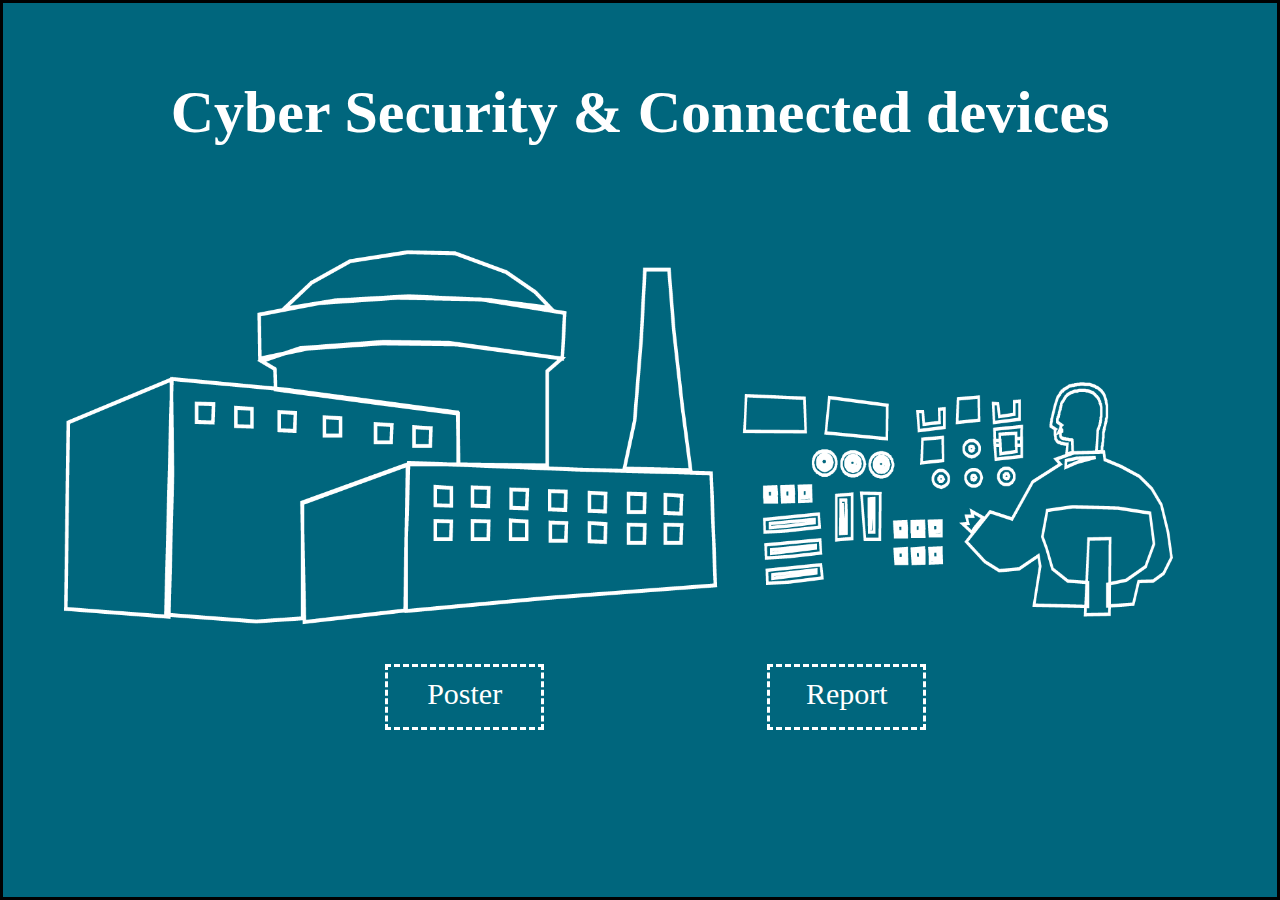
<file: index.html>
<html>

	<head>
	
		<title>Cyber Security</title>
		<link href="css/index_style.css" rel="stylesheet" type="text/css"/>
		<meta http-equiv="Content-Type" Content="text/html;charset=UTF-8">
		
		
		
	</head>
	
	<body>
		
		<section class="title">
		<h1>Cyber Security & Connected devices</h1>
		</section>
		
		<div class="poster">
			<a href="poster.html" target="_blank">Poster</a>
		</div>
		
		
		<div class="report">
			<a href="report.html">Report</a>
		</div>
		
	</body>

</html>
</file>
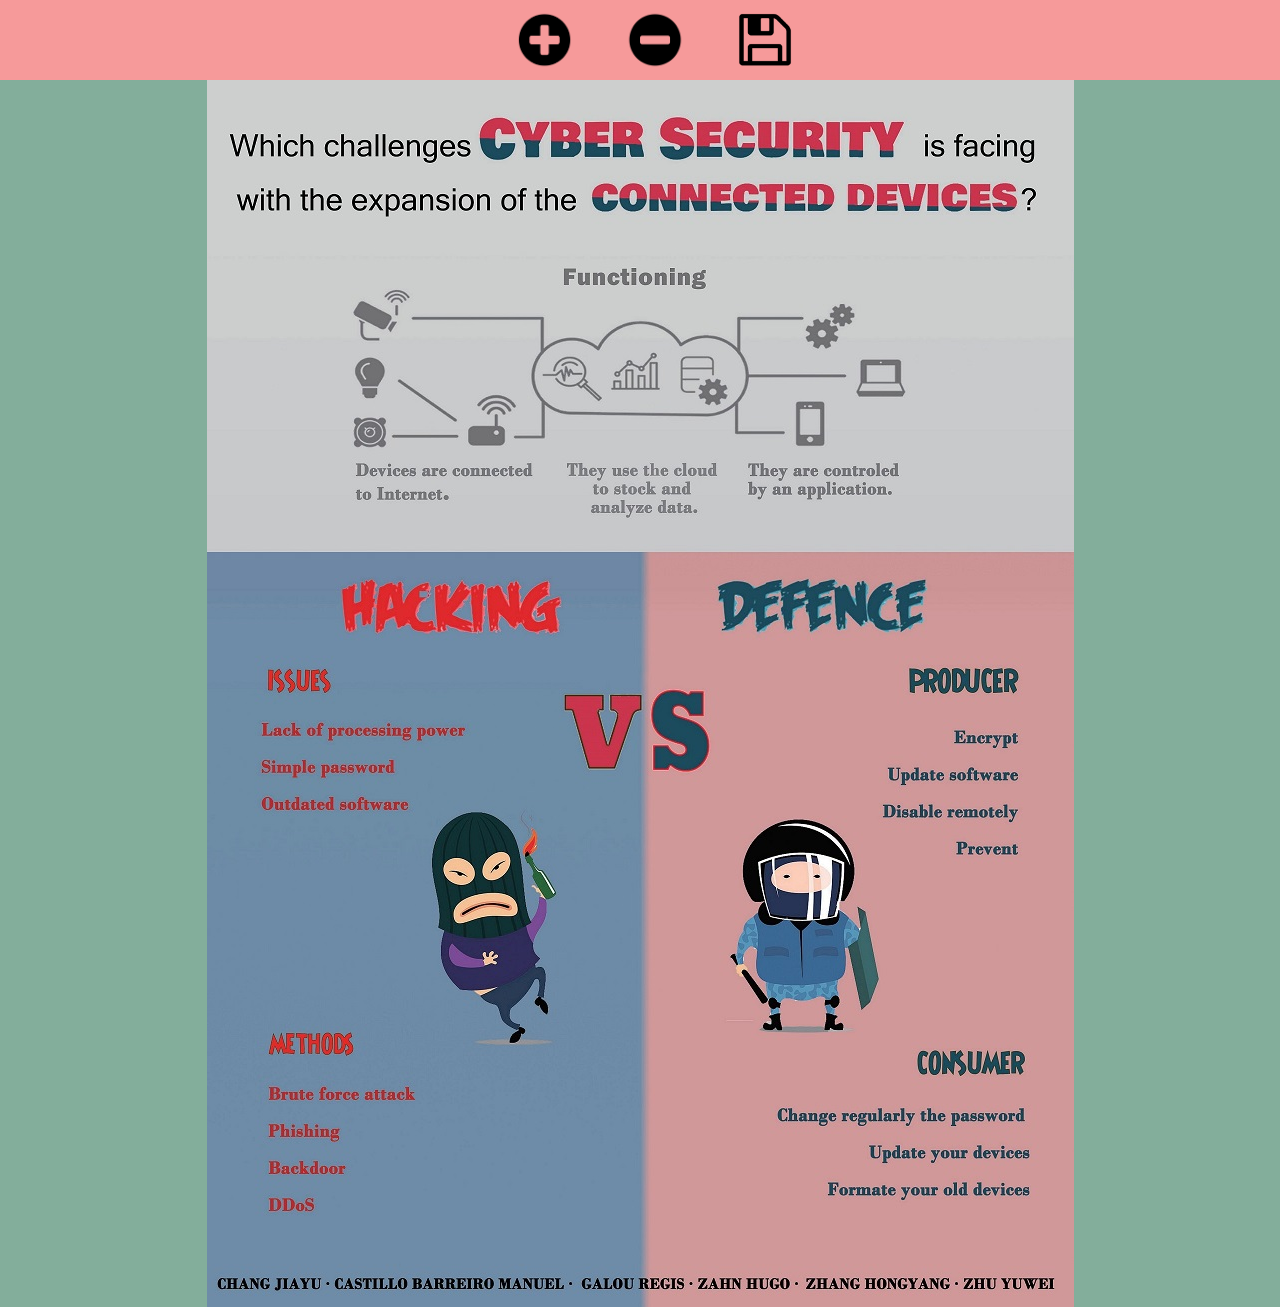
<file: poster.html>
<html>

	<head>
	
		<title>Poster</title>
		<link href="css/poster_style.css" rel="stylesheet" type="text/css" />
		<meta http-equiv="Content-Type" Content="text/html;charset=UTF-8">
		
	</head>
	
	<body>
		<div class="menu">
			<ul class="nav">
				<li class="menu_item">
					<input class="menu_img" name="img1" type="image" src="images/elargir.png" alt="enlarge" title="Enlarge"
						onclick="elargir()">
				</li>
				
				<li class="menu_item">
					<input class="menu_img" name="img2" type="image" src="images/reduire.png" alt="shrink" title="Shrink"
						onclick="reduire()">
				</li>
				
				<li class="menu_item">
					<a href="images/cybersecurity.jpg" download="cybersecurity.jpg">
						<img class="menu_img" src="images/save.png" alt="save_icon" title="Save"/>
					</a>
				</li>
				
			</ul>
		</div>
	
		<div class="content">
	
			<img name="poster" id="poster" src="images/cybersecurity.jpg" alt="Cybersecurity" title="Cybersecurity"/>
			
		</div>
		<p>
		<script language="javascript">
			function elargir()
			{ 
				var height=poster.height;
				var width=poster.width;
				
				if ((height<=2000)&&(width<=1500))
					{
					poster.height=poster.height*1.1;
					poster.width=poster.width*1.1;
					}
				else
					{alert("This is the largest picture !");}
			}
			function reduire()
			{ 
				var height=poster.height;
				var width=poster.width;
				
				if ((height>=400)&&(width>=300))
					{
					poster.height=poster.height*0.9;
					poster.width=poster.width*0.9;
					}
				else
					{alert("This is the smallest picture !");}
			}
		</script>
		</p>
	
	
	</body>
	
	
	
</html>
</file>
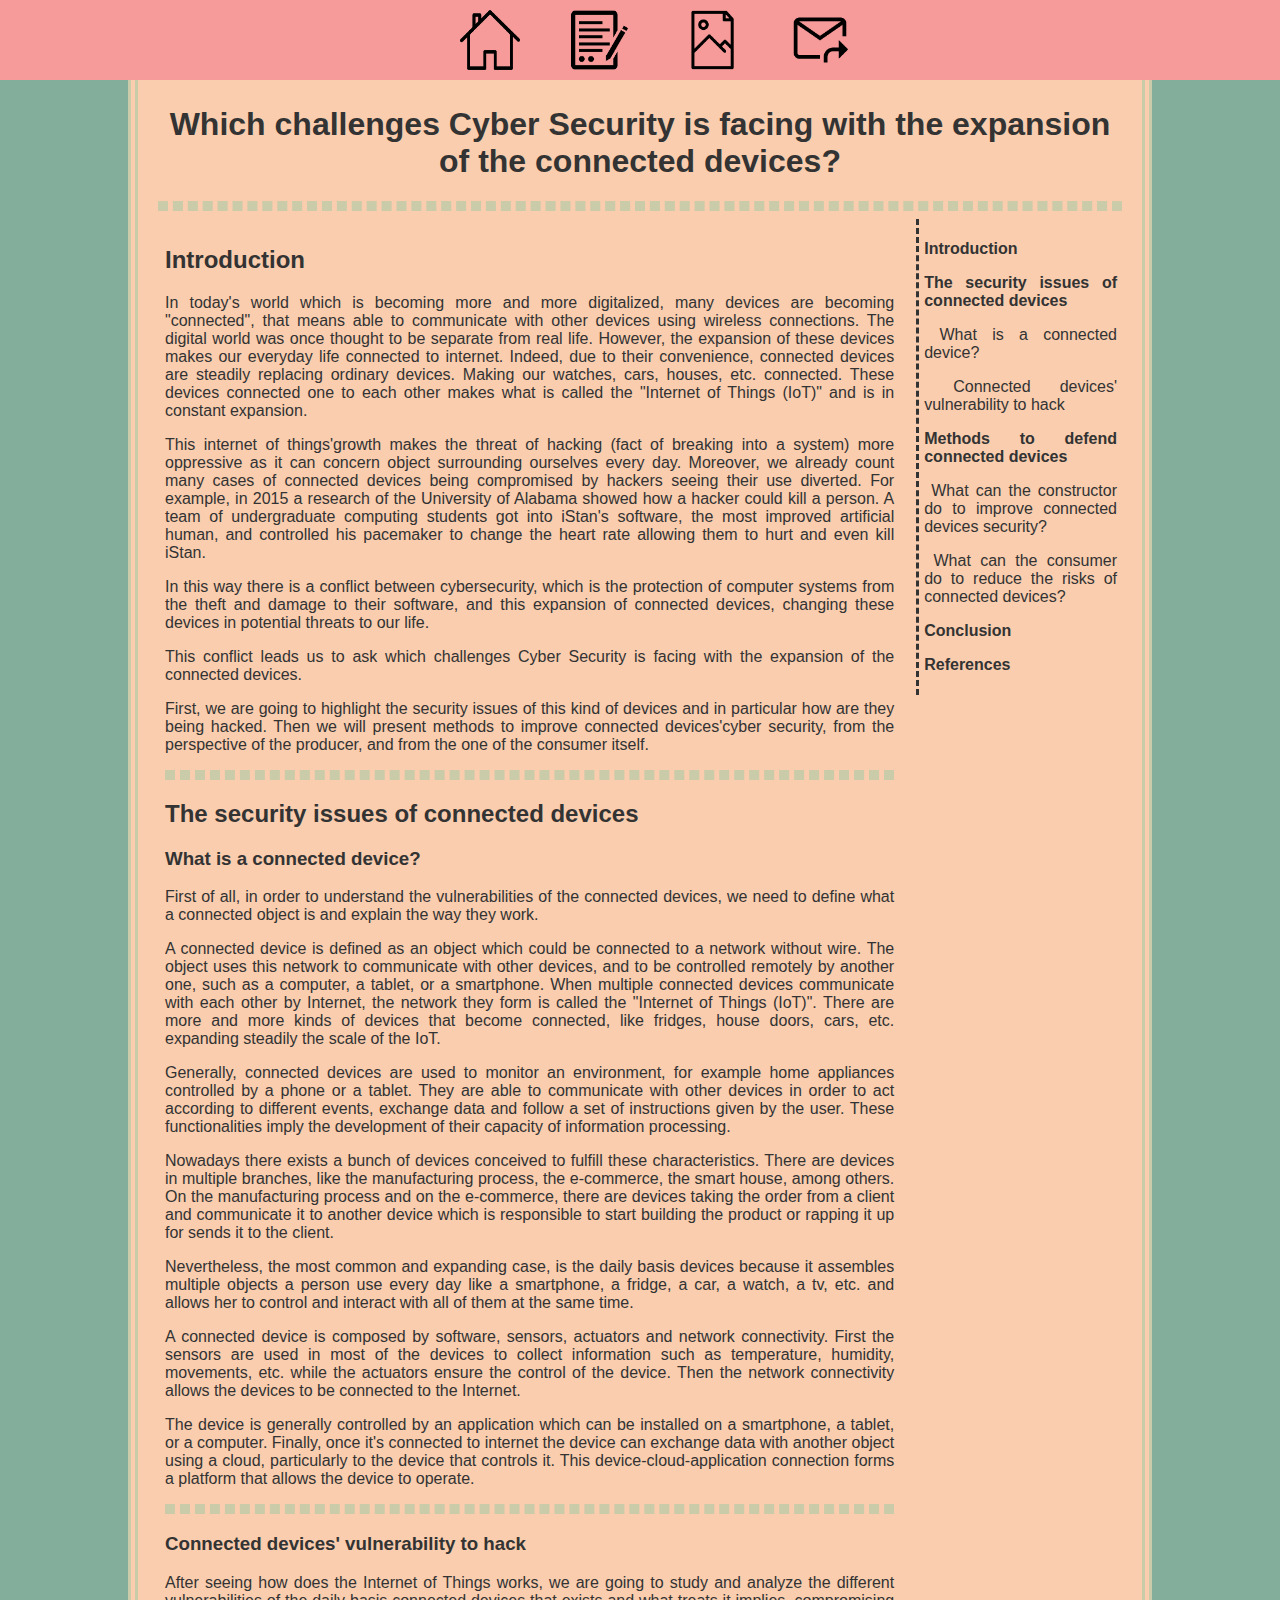
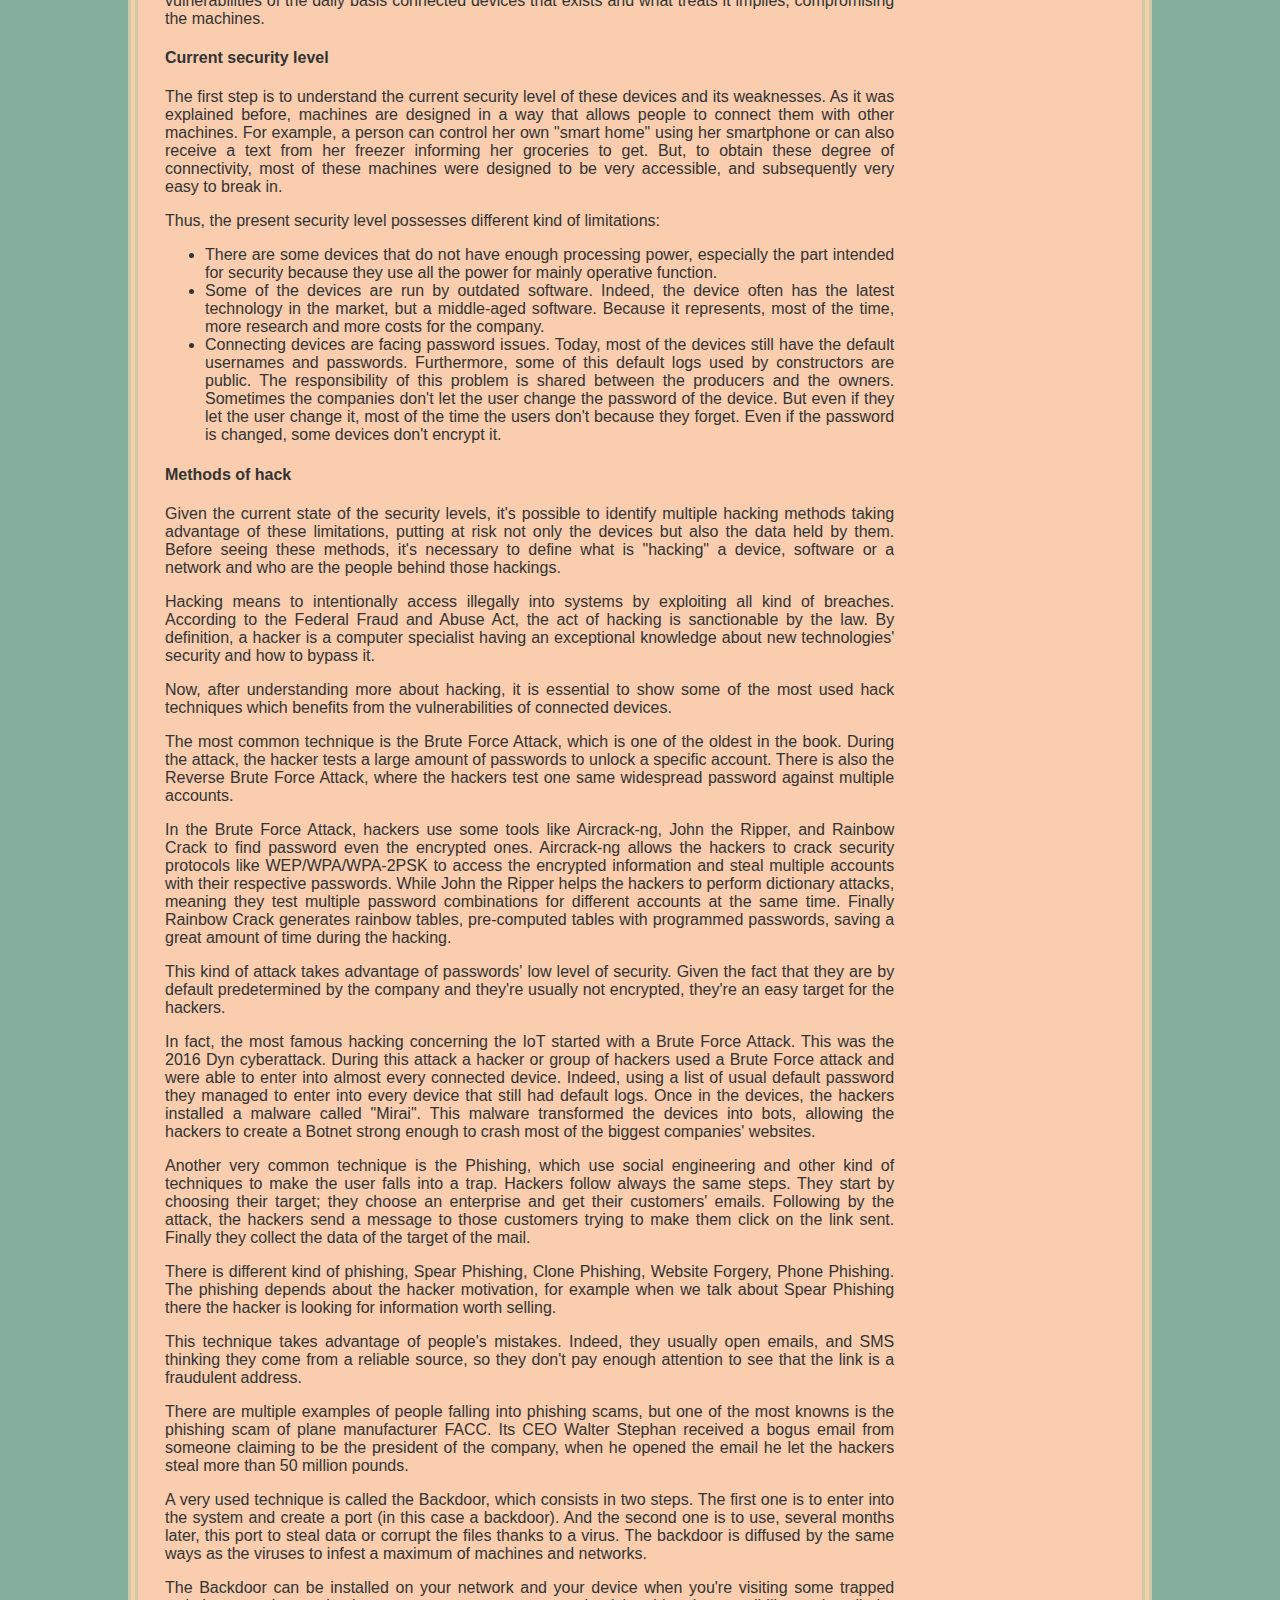
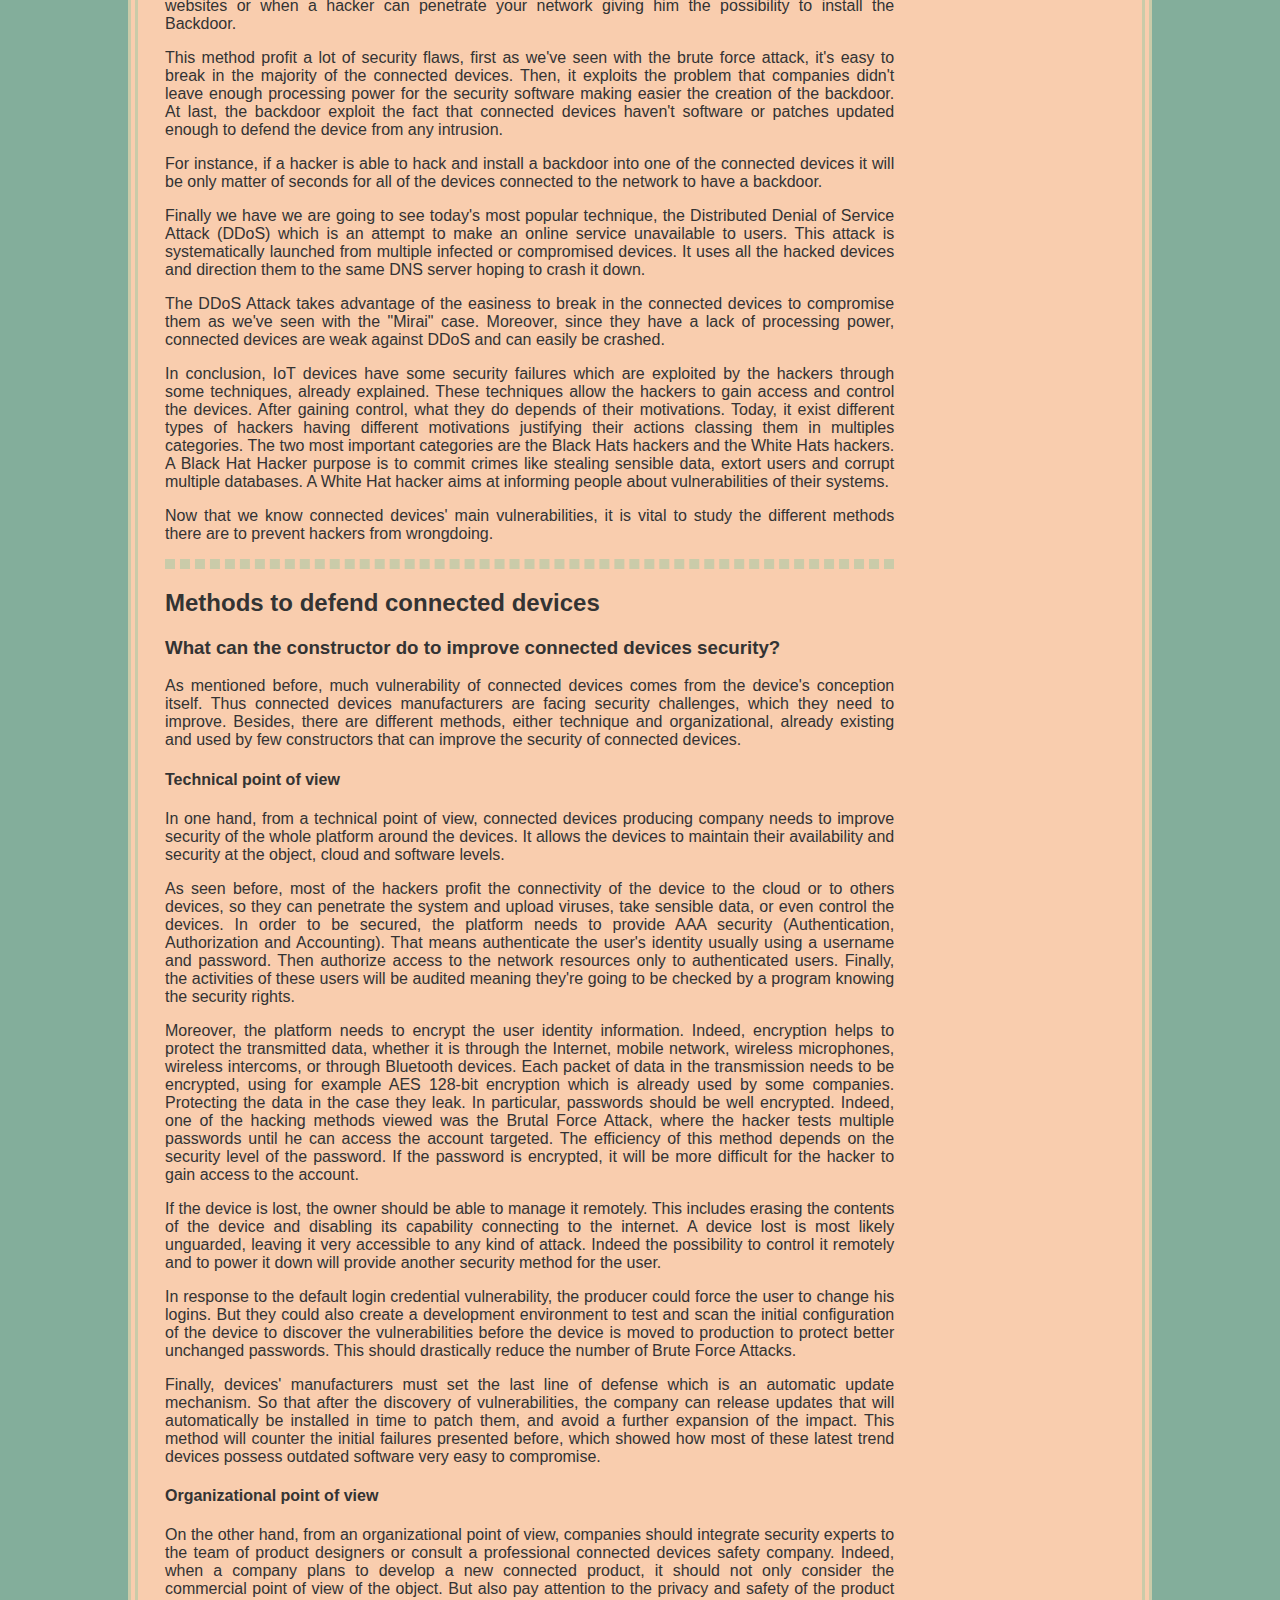
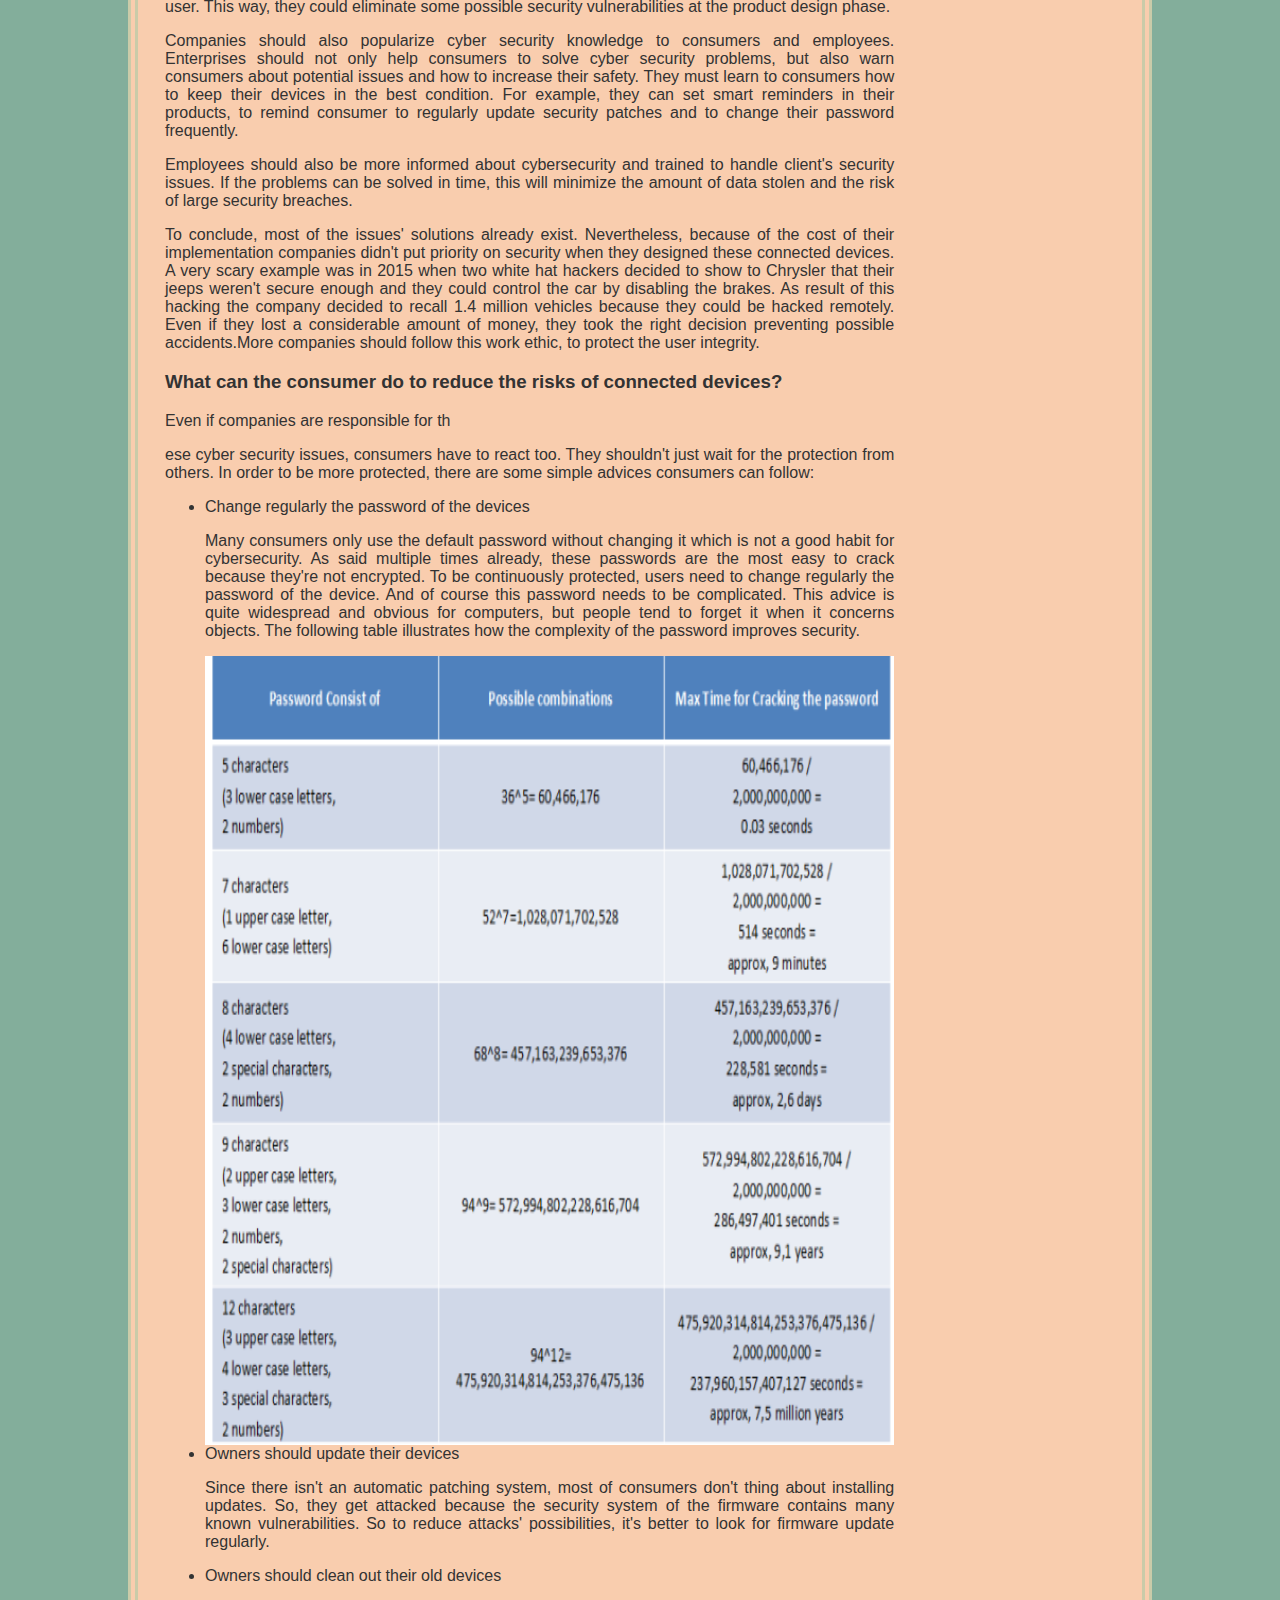
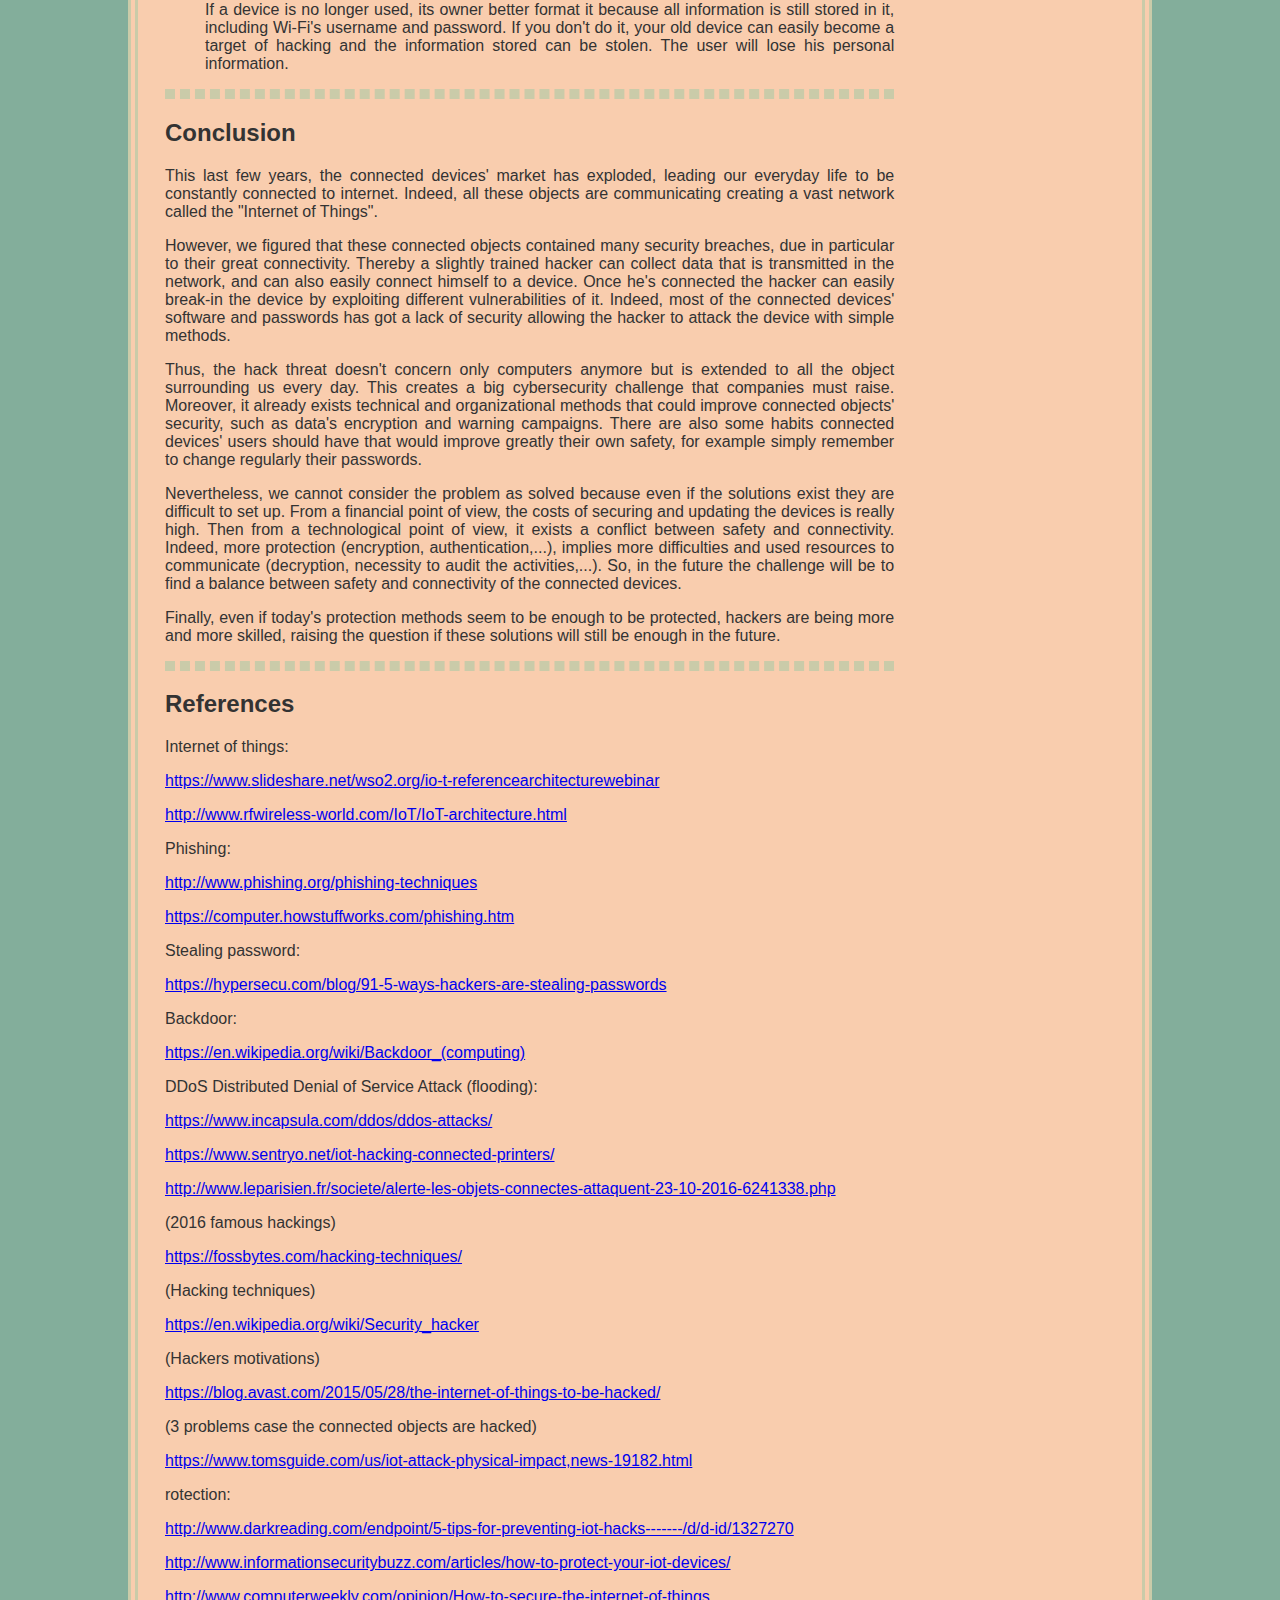
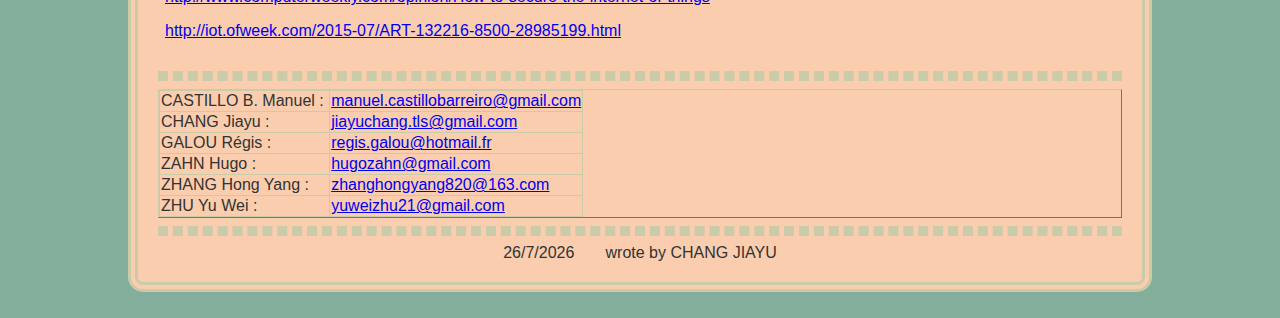
<file: report.html>
<html>

	<head>
	
		<title>Report</title>
		<meta http-equiv="Content-Type" Content="text/html;charset=UTF-8">
		<link href="css/report_style.css" rel="stylesheet" type="text/css"/>
		<SCRIPT LANGUAGE="JavaScript">
			Today = new Date;
			Jour = Today.getDate();
			Mois = (Today.getMonth())+1;
			Annee = Today.getFullYear();
			Message =Jour + "/" + Mois + "/" + Annee;
		</SCRIPT>
		
	</head>
	
	
	<body>
		<header class="menu">
			<ul class="nav">
				<li class="menu_item">
					<a href="index.html">
						<img class="menu_img" src="images/home.png" alt="home_icon" title="Home"/>
					</a>
				</li>
				
				<li class="menu_item">
					<a href="report.html">
						<img class="menu_img" src="images/report.png" alt="report_icon" title="Report"/>
					</a>
				</li>
				
				<li class="menu_item">
					<a href="poster.html" target="_blank">
						<img class="menu_img" src="images/poster.png" alt="poster_icon" title="Poster"/>
					</a>
				</li>
				
				<li class="menu_item" >
					<a href="#contact">
						<img class="menu_img" src="images/contact.png" alt="contact_icon" title="Contact"/>
					</a>

				</li>
				
			</ul>
		</header>
		
		<div class="entete">
			<h1>Which challenges Cyber Security is facing with the expansion of the connected devices?</h1>
			<hr/>
		</div>

	<div class="list">
		<a href="#introduction"><p><strong>Introduction</strong></p></a>
		<a href="#securityissues"><p><strong>The security issues of connected devices</strong></p></a>
		<a href="#connecteddevice"><p>&nbsp;What is a connected device?</p></a>
		<a href="#vulnerability"><p>&nbsp;Connected devices' vulnerability to hack</p></a>
		<a href="#defend"><p><strong>Methods to defend connected devices</strong></p></a>
		<a href="#improve"><p>&nbsp;What can the constructor do to improve connected devices security?</p></a>
		<a href="#consumer"><p>&nbsp;What can the consumer do to reduce the risks of connected devices?</p></a>	
		<a href="#conclusion"><p><strong>Conclusion</strong></p></a>
		<a href="#reference"><p><strong>References</strong></p></a>
		
	</div>
	
	<div class="centre">
		<a name="introduction"><h2>Introduction</h2></a>
		<p>In today's world which is becoming more and more digitalized, many devices are becoming "connected", that means able to communicate with other devices using wireless connections. The digital world was once thought to be separate from real life. However, the expansion of these devices makes our everyday life connected to internet. Indeed, due to their convenience, connected devices are steadily replacing ordinary devices. Making our watches, cars, houses, etc. connected. These devices connected one to each other makes what is called the "Internet of Things (IoT)" and is in constant expansion.</p>
		<p>This internet of things'growth makes the threat of hacking (fact of breaking into a system) more oppressive as it can concern object surrounding ourselves every day. Moreover, we already count many cases of connected devices being compromised by hackers seeing their use diverted. For example, in 2015 a research of the University of Alabama showed how a hacker could kill a person. A team of undergraduate computing students got into iStan's software, the most improved artificial human, and controlled his pacemaker to change the heart rate allowing them to hurt and even kill iStan.</p>
		<p>In this way there is a conflict between cybersecurity, which is the protection of computer systems from the theft and damage to their software, and this expansion of connected devices, changing these devices in potential threats to our life.</p>
		<p>This conflict leads us to ask which challenges Cyber Security is facing with the expansion of the connected devices.</p>
        <p>First, we are going to highlight the security issues of this kind of devices and in particular how are they being hacked. Then we will present methods to improve connected devices'cyber security, from the perspective of the producer, and from the one of the consumer itself.</p> 
		<hr/>
		<a name="securityissues"><h2>The security issues of connected devices</h2></a>
		<a name="connecteddevice"><h3>What is a connected device?</h3></a>
		<p>First of all, in order to understand the vulnerabilities of the connected devices, we need to define what a connected object is and explain the way they work. </p>
		<p>A connected device is defined as an object which could be connected to a network without wire. The object uses this network to communicate with other devices, and to be controlled remotely by another one, such as a computer, a tablet, or a smartphone. When multiple connected devices communicate with each other by Internet, the network they form is called the "Internet of Things (IoT)". There are more and more kinds of devices that become connected, like fridges, house doors, cars, etc. expanding steadily the scale of the IoT.</p>
		<p>Generally, connected devices are used to monitor an environment, for example home appliances controlled by a phone or a tablet. They are able to communicate with other devices in order to act according to different events, exchange data and follow a set of instructions given by the user. These functionalities imply the development of their capacity of information processing.</p>
		<p>Nowadays there exists a bunch of devices conceived to fulfill these characteristics. There are devices in multiple branches, like the manufacturing process, the e-commerce, the smart house, among others. On the manufacturing process and on the e-commerce, there are devices taking the order from a client and communicate it to another device which is responsible to start building the product or rapping it up for sends it to the client.</p>
		<p>Nevertheless, the most common and expanding case, is the daily basis devices because it assembles multiple objects a person use every day like a smartphone, a fridge, a car, a watch, a tv, etc. and allows her to control and interact with all of them at the same time.</p>
		<p>A connected device is composed by software, sensors, actuators and network connectivity. First the sensors are used in most of the devices to collect information such as temperature, humidity, movements, etc. while the actuators ensure the control of the device. Then the network connectivity allows the devices to be connected to the Internet. </p>
		<p>The device is generally controlled by an application which can be installed on a smartphone, a tablet, or a computer. Finally, once it's connected to internet the device can exchange data with another object using a cloud, particularly to the device that controls it. This device-cloud-application connection forms a platform that allows the device to operate.</p>
		<hr/>
		<a name="vulnerability">
		<h3>Connected devices' vulnerability to hack</h3></a>
		<p>After seeing how does the Internet of Things works, we are going to study and analyze the different vulnerabilities of the daily basis connected devices that exists and what treats it implies, compromising the machines.</p>
		
		
		<h4>Current security level</h4>
		<p>The first step is to understand the current security level of these devices and its weaknesses. As it was explained before, machines are designed in a way that allows people to connect them with other machines. For example, a person can control her own "smart home" using her smartphone or can also receive a text from her freezer informing her groceries to get. But, to obtain these degree of connectivity, most of these machines were designed to be very accessible, and subsequently very easy to break in.</p>
		<p>Thus, the present security level possesses different kind of limitations:</p>
		<ul>
			<li>There are some devices that do not have enough processing power, especially the part intended for security because they use all the power for mainly operative function.</li>
			<li>Some of the devices are run by outdated software. Indeed, the device often has the latest technology in the market, but a middle-aged software. Because it represents, most of the time, more research and more costs for the company.</li>
			<li>Connecting devices are facing password issues. Today, most of the devices still have the default usernames and passwords. Furthermore, some of this default logs used by constructors are public. The responsibility of this problem is shared between the producers and the owners. Sometimes the companies don't let the user change the password of the device. But even if they let the user change it, most of the time the users don't because they forget. Even if the password is changed, some devices don't encrypt it.</li>
		</ul>
		<h4>Methods of hack</h4>
		<p>Given the current state of the security levels, it's possible to identify multiple hacking methods taking advantage of these limitations, putting at risk not only the devices but also the data held by them. Before seeing these methods, it's necessary to define what is "hacking" a device, software or a network and who are the people behind those hackings.</p>
		<p>Hacking means to intentionally access illegally into systems by exploiting all kind of breaches. According to the Federal Fraud and Abuse Act, the act of hacking is sanctionable by the law. By definition, a hacker is a computer specialist having an exceptional knowledge about new technologies' security and how to bypass it.</p>
		<p>Now, after understanding more about hacking, it is essential to show some of the most used hack techniques which benefits from the vulnerabilities of connected devices.</p>
		<p>The most common technique is the Brute Force Attack, which is one of the oldest in the book. During the attack, the hacker tests a large amount of passwords to unlock a specific account. There is also the Reverse Brute Force Attack, where the hackers test one same widespread password against multiple accounts.</p>
		<p>In the Brute Force Attack, hackers use some tools like Aircrack-ng, John the Ripper, and Rainbow Crack to find password even the encrypted ones. Aircrack-ng allows the hackers to crack security protocols like WEP/WPA/WPA-2PSK to access the encrypted information and steal multiple accounts with their respective passwords. While John the Ripper helps the hackers to perform dictionary attacks, meaning they test multiple password combinations for different accounts at the same time. Finally Rainbow Crack generates rainbow tables, pre-computed tables with programmed passwords, saving a great amount of time during the hacking.</p>
		<p>This kind of attack takes advantage of passwords' low level of security. Given the fact that they are by default predetermined by the company and they're usually not encrypted, they're an easy target for the hackers.</p>
		<p>In fact, the most famous hacking concerning the IoT started with a Brute Force Attack. This was the 2016 Dyn cyberattack. During this attack a hacker or group of hackers used a Brute Force attack and were able to enter into almost every connected device. Indeed, using a list of usual default password they managed to enter into every device that still had default logs. Once in the devices, the hackers installed a malware called "Mirai". This malware transformed the devices into bots, allowing the hackers to create a Botnet strong enough to crash most of the biggest companies' websites.</p>
		<p>Another very common technique is the Phishing, which use social engineering and other kind of techniques to make the user falls into a trap. Hackers follow always the same steps. They start by choosing their target; they choose an enterprise and get their customers' emails. Following by the attack, the hackers send a message to those customers trying to make them click on the link sent. Finally they collect the data of the target of the mail.</p>
		<p>There is different kind of phishing, Spear Phishing, Clone Phishing, Website Forgery, Phone Phishing. The phishing depends about the hacker motivation, for example when we talk about Spear Phishing there the hacker is looking for information worth selling.</p>
		<p>This technique takes advantage of people's mistakes. Indeed, they usually open emails, and SMS thinking they come from a reliable source, so they don't pay enough attention to see that the link is a fraudulent address.</p>
		<p>There are multiple examples of people falling into phishing scams, but one of the most knowns is the phishing scam of plane manufacturer FACC. Its CEO Walter Stephan received a bogus email from someone claiming to be the president of the company, when he opened the email he let the hackers steal more than 50 million pounds.</p>
		<p>A very used technique is called the Backdoor, which consists in two steps. The first one is to enter into the system and create a port (in this case a backdoor). And the second one is to use, several months later, this port to steal data or corrupt the files thanks to a virus. The backdoor is diffused by the same ways as the viruses to infest a maximum of machines and networks. </p>
		<p>The Backdoor can be installed on your network and your device when you're visiting some trapped websites or when a hacker can penetrate your network giving him the possibility to install the Backdoor.</p>
		<p>This method profit a lot of security flaws, first as we've seen with the brute force attack, it's easy to break in the majority of the connected devices. Then, it exploits the problem that companies didn't leave enough processing power for the security software making easier the creation of the backdoor.  At last, the backdoor exploit the fact that connected devices haven't software or patches updated enough to defend the device from any intrusion.</p>
		<p>For instance, if a hacker is able to hack and install a backdoor into one of the connected devices it will be only matter of seconds for all of the devices connected to the network to have a backdoor.</p>
		<p>Finally we have we are going to see today's most popular technique, the Distributed Denial of Service Attack (DDoS) which is an attempt to make an online service unavailable to users. This attack is systematically launched from multiple infected or compromised devices. It uses all the hacked devices and direction them to the same DNS server hoping to crash it down.</p>
		<p>The DDoS Attack takes advantage of the easiness to break in the connected devices to compromise them as we've seen with the "Mirai" case. Moreover, since they have a lack of processing power, connected devices are weak against DDoS and can easily be crashed. </p>
		<p>In conclusion, IoT devices have some security failures which are exploited by the hackers through some techniques, already explained. These techniques allow the hackers to gain access and control the devices. After gaining control, what they do depends of their motivations. Today, it exist different types of hackers having different motivations justifying their actions classing them in multiples categories. The two most important categories are the Black Hats hackers and the White Hats hackers. A Black Hat Hacker purpose is to commit crimes like stealing sensible data, extort users and corrupt multiple databases. A White Hat hacker aims at informing people about vulnerabilities of their systems.</p>
		<p>Now that we know connected devices' main vulnerabilities, it is vital to study the different methods there are to prevent hackers from wrongdoing.</p>
		
		<hr/>
		<a name="defend"><h2>Methods to defend connected devices</h2></a>
		<a name="improve"><h3>What can the constructor do to improve connected devices security?</h3></a>
		<p>As mentioned before, much vulnerability of connected devices comes from the device's conception itself. Thus connected devices manufacturers are facing security challenges, which they need to improve. Besides, there are different methods, either technique and organizational, already existing and used by few constructors that can improve the security of connected devices.</p>
		
		<h4>Technical point of view</h4>
		<p>In one hand, from a technical point of view, connected devices producing company needs to improve security of the whole platform around the devices. It allows the devices to maintain their availability and security at the object, cloud and software levels.</p>
		<p>As seen before, most of the hackers profit the connectivity of the device to the cloud or to others devices, so they can penetrate the system and upload viruses, take sensible data, or even control the devices. In order to be secured, the platform needs to provide AAA security (Authentication, Authorization and Accounting). That means authenticate the user's identity usually using a username and password. Then authorize access to the network resources only to authenticated users. Finally, the activities of these users will be audited meaning they're going to be checked by a program knowing the security rights. </p>
		<p>Moreover, the platform needs to encrypt the user identity information. Indeed, encryption helps to protect the transmitted data, whether it is through the Internet, mobile network, wireless microphones, wireless intercoms, or through Bluetooth devices. Each packet of data in the transmission needs to be encrypted, using for example AES 128-bit encryption which is already used by some companies. Protecting the data in the case they leak. In particular, passwords should be well encrypted. Indeed, one of the hacking methods viewed was the Brutal Force Attack, where the hacker tests multiple passwords until he can access the account targeted. The efficiency of this method depends on the security level of the password. If the password is encrypted, it will be more difficult for the hacker to gain access to the account.</p>
		<p>If the device is lost, the owner should be able to manage it remotely. This includes erasing the contents of the device and disabling its capability connecting to the internet. A device lost is most likely unguarded, leaving it very accessible to any kind of attack. Indeed the possibility to control it remotely and to power it down will provide another security method for the user.</p>
		<p>In response to the default login credential vulnerability, the producer could force the user to change his logins. But they could also create a development environment to test and scan the initial configuration of the device to discover the vulnerabilities before the device is moved to production to protect better unchanged passwords. This should drastically reduce the number of Brute Force Attacks.</p>
		<p>Finally, devices' manufacturers must set the last line of defense which is an automatic update mechanism. So that after the discovery of vulnerabilities, the company can release updates that will automatically be installed in time to patch them, and avoid a further expansion of the impact. This method will counter the initial failures presented before, which showed how most of these latest trend devices possess outdated software very easy to compromise.</p>
		
		<h4>Organizational point of view</h4>
		<p>On the other hand, from an organizational point of view, companies should integrate security experts to the team of product designers or consult a professional connected devices safety company. Indeed, when a company plans to develop a new connected product, it should not only consider the commercial point of view of the object. But also pay attention to the privacy and safety of the product user. This way, they could eliminate some possible security vulnerabilities at the product design phase.</p>
		<p>Companies should also popularize cyber security knowledge to consumers and employees. Enterprises should not only help consumers to solve cyber security problems, but also warn consumers about potential issues and how to increase their safety. They must learn to consumers how to keep their devices in the best condition. For example, they can set smart reminders in their products, to remind consumer to regularly update security patches and to change their password frequently.</p>
		<p>Employees should also be more informed about cybersecurity and trained to handle client's security issues. If the problems can be solved in time, this will minimize the amount of data stolen and the risk of large security breaches.</p>
		<p>To conclude, most of the issues' solutions already exist. Nevertheless, because of the cost of their implementation companies didn't put priority on security when they designed these connected devices. A very scary example was in 2015 when two white hat hackers decided to show to Chrysler that their jeeps weren't secure enough and they could control the car by disabling the brakes. As result of this hacking the company decided to recall 1.4 million vehicles because they could be hacked remotely. Even if they lost a considerable amount of money, they took the right decision preventing possible accidents.More companies should follow this work ethic, to protect the user integrity.</p>

		<a name="consumer"><h3>What can the consumer do to reduce the risks of connected devices?</h3></a>
		<p>Even if companies are responsible for th<p>ese cyber security issues, consumers have to react too. They shouldn't just wait for the protection from others. In order to be more protected, there are some simple advices consumers can follow:</p>
		<ul>
			<li>Change regularly the password of the devices</li>
			<p>Many consumers only use the default password without changing it which is not a good habit for cybersecurity. As said multiple times already, these passwords are the most easy to crack because they're not encrypted. To be continuously protected, users need to change regularly the password of the device. And of course this password needs to be complicated. This advice is quite widespread and obvious for computers, but people tend to forget it when it concerns objects. The following table illustrates how the complexity of the password improves security.</p>
			<span><img src="images/fig1.png" alt="report_passeword"/></span>
			<li>Owners should update their devices</li>
			<p>Since there isn't an automatic patching system, most of consumers don't thing about installing updates. So, they get attacked because the security system of the firmware contains many known vulnerabilities. So to reduce attacks' possibilities, it's better to look for firmware update regularly.</p>
			<li>Owners should  clean out their old devices</li>
			<p>If a device is no longer used, its owner better format it because all information is still stored in it, including Wi-Fi's username and password. If you don't do it, your old device can easily become a target of hacking and the information stored can be stolen. The user will lose his personal information.</p>
		</ul>
		<hr/>
		
		<a name="conclusion"><h2>Conclusion</h2></a>
		<p>This last few years, the connected devices' market has exploded, leading our everyday life to be constantly connected to internet. Indeed, all these objects are communicating creating a vast network called the "Internet of Things".</p>
		<p>However, we figured that these connected objects contained many security breaches, due in particular to their great connectivity. Thereby a slightly trained hacker can collect data that is transmitted in the network, and can also easily connect himself to a device. Once he's connected the hacker can easily break-in the device by exploiting different vulnerabilities of it. Indeed, most of the connected devices' software and passwords has got a lack of security allowing the hacker to attack the device with simple methods.</p>
		<p>Thus, the hack threat doesn't concern only computers anymore but is extended to all the object surrounding us every day. This creates a big cybersecurity challenge that companies must raise. Moreover, it already exists technical and organizational methods that could improve connected objects' security, such as data's encryption and warning campaigns. There are also some habits connected devices' users should have that would improve greatly their own safety, for example simply remember to change regularly their passwords. </p>
		<p>Nevertheless, we cannot consider the problem as solved because even if the solutions exist they are difficult to set up. From a financial point of view, the costs of securing and updating the devices is really high. Then from a technological point of view, it exists a conflict between safety and connectivity. Indeed, more protection (encryption, authentication,...), implies more difficulties and used resources to communicate (decryption, necessity to audit the activities,...). So, in the future the challenge will be to find a balance between safety and connectivity of the connected devices.</p>
		<p>Finally, even if today's protection methods seem to be enough to be protected, hackers are being more and more skilled, raising the question if these solutions will still be enough in the future.</p>
		<hr/>
		<a name="reference"><h2>References</h2></a>
		<p>Internet of things:</p>
		<p><a href="https://www.slideshare.net/wso2.org/io-t-referencearchitecturewebinar" target="_blank">https://www.slideshare.net/wso2.org/io-t-referencearchitecturewebinar</a></p>
		<p><a href="http://www.rfwireless-world.com/IoT/IoT-architecture.html" target="_blank">http://www.rfwireless-world.com/IoT/IoT-architecture.html</a></p>
		<p><a href=""></a></p>
		<p>Phishing:</p>
		<p><a href="http://www.phishing.org/phishing-techniques" target="_blank">http://www.phishing.org/phishing-techniques</a></p>
		<p><a href="https://computer.howstuffworks.com/phishing.htm" target="_blank">https://computer.howstuffworks.com/phishing.htm</a></p>
		<p>Stealing password:</p>
		<p><a href="https://hypersecu.com/blog/91-5-ways-hackers-are-stealing-passwords" target="_blank">https://hypersecu.com/blog/91-5-ways-hackers-are-stealing-passwords</a></p>
		<p>Backdoor:</p>
		<p><a href=" https://en.wikipedia.org/wiki/Backdoor_(computing)" target="_blank"> https://en.wikipedia.org/wiki/Backdoor_(computing)</a></p>
		<p>DDoS Distributed Denial of Service Attack (flooding):</p>
		<p><a href="https://www.incapsula.com/ddos/ddos-attacks/" target="_blank">https://www.incapsula.com/ddos/ddos-attacks/</a></p>
		<p><a href="https://www.sentryo.net/iot-hacking-connected-printers/" target="_blank">https://www.sentryo.net/iot-hacking-connected-printers/</a></p>
		<p><a href="http://www.leparisien.fr/societe/alerte-les-objets-connectes-attaquent-23-10-2016-6241338.php" target="_blank">http://www.leparisien.fr/societe/alerte-les-objets-connectes-attaquent-23-10-2016-6241338.php</a></p>
		<p>(2016 famous hackings)</p>
		<p><a href="https://fossbytes.com/hacking-techniques/" target="_blank">https://fossbytes.com/hacking-techniques/</a></p>
		<p>(Hacking techniques)</p>
		<p><a href="https://en.wikipedia.org/wiki/Security_hacker" target="_blank">https://en.wikipedia.org/wiki/Security_hacker</a></p>
		<p>(Hackers motivations)</p>
		<p><a href="https://blog.avast.com/2015/05/28/the-internet-of-things-to-be-hacked/" target="_blank">https://blog.avast.com/2015/05/28/the-internet-of-things-to-be-hacked/</a></p>
		<p>(3 problems case the connected objects are hacked) </p>
		<p><a href="https://www.tomsguide.com/us/iot-attack-physical-impact,news-19182.html" target="_blank">https://www.tomsguide.com/us/iot-attack-physical-impact,news-19182.html</a></p>
		<p>rotection:</p>
		<p><a href="http://www.darkreading.com/endpoint/5-tips-for-preventing-iot-hacks-------/d/d-id/1327270" target="_blank">http://www.darkreading.com/endpoint/5-tips-for-preventing-iot-hacks-------/d/d-id/1327270</a></p>
		<p><a href="http://www.informationsecuritybuzz.com/articles/how-to-protect-your-iot-devices/" target="_blank">http://www.informationsecuritybuzz.com/articles/how-to-protect-your-iot-devices/</a></p>
		<p><a href="http://www.computerweekly.com/opinion/How-to-secure-the-internet-of-things" target="_blank">http://www.computerweekly.com/opinion/How-to-secure-the-internet-of-things</a></p>
		<p><a href="http://iot.ofweek.com/2015-07/ART-132216-8500-28985199.html" target="_blank">http://iot.ofweek.com/2015-07/ART-132216-8500-28985199.html</a></p>

	</div>
	<a name="contact"></a>
	<hr/>
	<div>
		<table border=1>
			<tr>
				<td>CASTILLO B. Manuel :&nbsp;</td>
				<td><a href="mailto:manuel.castillobarreiro@gmail.com">manuel.castillobarreiro@gmail.com</a></td>
			</tr>
			<tr>
				<td>CHANG Jiayu :&nbsp; </td>
				<td><a href="jiayuchang.tls@gmail.com">jiayuchang.tls@gmail.com</a></td>
			</tr>
			<tr>
				<td>GALOU Régis :&nbsp; </td>
				<td><a href="regis.galou@hotmail.fr">regis.galou@hotmail.fr</a></td>
			</tr>
			<tr>
				<td>ZAHN Hugo :&nbsp; </td>
				<td><a href="hugozahn@gmail.com">hugozahn@gmail.com</a></td>
			</tr>
			<tr>
				<td>ZHANG Hong Yang :&nbsp; </td>
				<td><a href="zhanghongyang820@163.com">zhanghongyang820@163.com</a></td>
			</tr>
			<tr>
				<td>ZHU Yu Wei :&nbsp;</td>
				<td><a href="yuweizhu21@gmail.com">yuweizhu21@gmail.com</a></td>
			</tr>
		</table>
	
	</div>
	<hr/>
	<footer>
		<script>
			document.write(Message)
		</script>
		&nbsp;&nbsp;&nbsp;&nbsp;&nbsp;&nbsp;wrote by CHANG JIAYU
	
	</footer>
	</body>
	
	
	
	
	
</html>
</file>
<file: css/index_style.css>
body {background-image:url(../images/bg_image.png);
      background-repeat:no-repeat;
	  background-size:100% 100%;
	  background-position:center;
	  margin:0;
	  padding:0;
	  font-size:30px;
	  border-style:solid;
	  min-width:600px}
		
a:link{text-decoration:none;
	   color:white}
a:visited{text-decoration:none;
	      color:white}

a:hover{color:#333;
		text-decoration:underline;}

		  
.title {text-align: center;
        padding-top: 35px;
		height: 70%;
		color:white;
		min-width:600px}
		
.poster{float:left;
        width:12%;
		margin-left:30%;
		height:50px;
        color:white;
		text-align:center;
		border-style:dashed;
		padding-top:10px;
		cursor:pointer;
		transition: all 0.5s linear;
		-moz-transition: 0.5s linear;	/* Firefox 4 */
		-webkit-transition: 0.5s linear;	/* Safari 和 Chrome */
		}


.poster:hover {font-size:120%;
			   padding-top:5px;
               background-color:aliceblue;
		       border-color:#333;
		       color:#333;
		   
		   }
		   
.report{margin-left:60%;
		width:12%;
		height:50px;
		color:white;
		text-align:center;
		border-style:dashed;
		padding-top:10px;
		cursor:pointer;
		transition: all 0.5s linear;
		-moz-transition: 0.5s linear;	/* Firefox 4 */
		-webkit-transition: 0.5s linear;	/* Safari 和 Chrome */
		overflow:visible;
		}

		
.report:hover {font-size:120%;
			   padding-top:5px;
               background-color:aliceblue;
			   border-color:#333;
			   color:#333;
		       }
</file>
<file: css/poster_style.css>
body{height:100%;
	 margin:0;
	 padding:0;
	 background-color:#83AE9B;
	 color:white;
	 font-size:30px;
				 }
		
.menu{position:fixed;
	 top:0;
	 right:0;
	 left:0;
	 text-align:center;
	 height:80px;
	 background-color:#F69A9A;
	 
	}	 
				 
.nav{list-style-type:none;
	display:inline-block;
	margin:0;
	padding:0;
	overflow:auto}
				
.menu_item{float:left;
		margin-left:30px
				}
		
.menu_img{display: block;
	padding:10px;
	text-decoration: none;
	height:60px;
	width:60px;}

.content{margin-top:80px;
		 
		 }
#poster{display:block;
		margin:auto;
		}
</file>
<file: css/report_style.css>
html{background-color:#83AE9B}	

body  {background-color:#F9CDAE;
       font-family: arial;
	   border: 10px double #CACBA9;
	   border-radius:15px;
	   padding:20px;
	   margin-top:2%;
	   margin-right:10%;
	   margin-left:10%;
	   margin-bottom:2%;
	   color:#333;
	   text-align:justify;
	   }	 
hr{border:5px dashed #CACBA9;
   }
   
/*parametres du header*/
.menu{position:fixed;
	 top:0;
	 right:0;
	 left:0;
	 text-align:center;
	 height:80px;
	 background-color:#F69A9A;
	}	 
				 
.nav{list-style-type:none;
	display:inline-block;
	margin:0;
	padding:0;
	overflow:auto}
				
.menu_item{float:left;
		    margin-left:30px;
				}
		
.menu_img{display: block;
	padding:10px;
	text-decoration: none;
	height:60px;
	width:60px;}
/*h1*/	
.entete{text-align:center;
		margin-top:50px;
		}	  
/*le sommaire de l'article*/
.list{
	 float:right;
	  width:20%;
	  border-left:dashed;
	  border-color:#333;
	  padding:5px;
	  }	


.list a:link{color:#333;
        text-decoration:none;
         }
.list a:visited{color:#333;
        text-decoration:none;
         }
.list a:hover{color:dimgrey;
		background-color:#00667D;
         }
		 
span img{display:block;
		margin:auto;
		width:100%;
		height:100%;}
		 
.centre{margin-right:20%;
		padding:7px 35px 7px 7px;
		}
table{border-collapse:collapse;
	  border-color:#CACBA9;
	  display:block;
	  margin:auto;
	  }   
	  
footer{text-align:center;}
</file>
